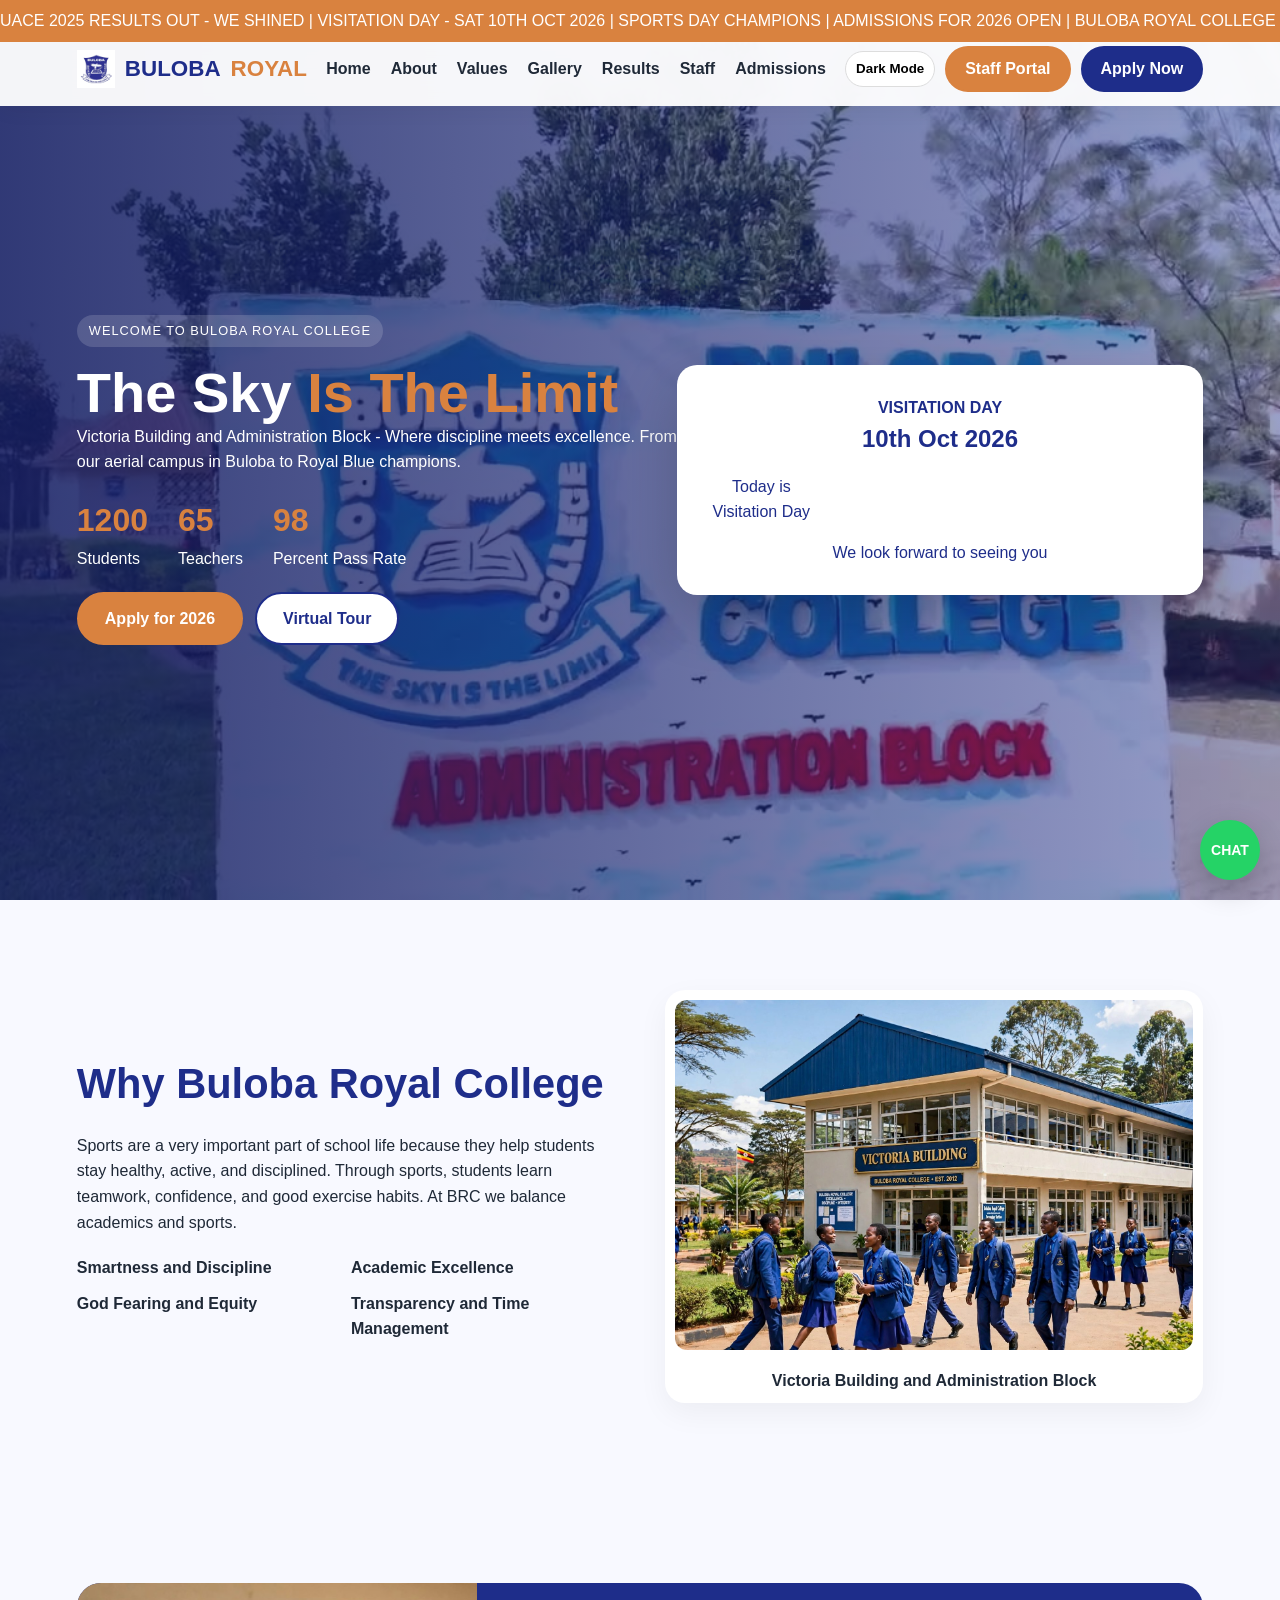
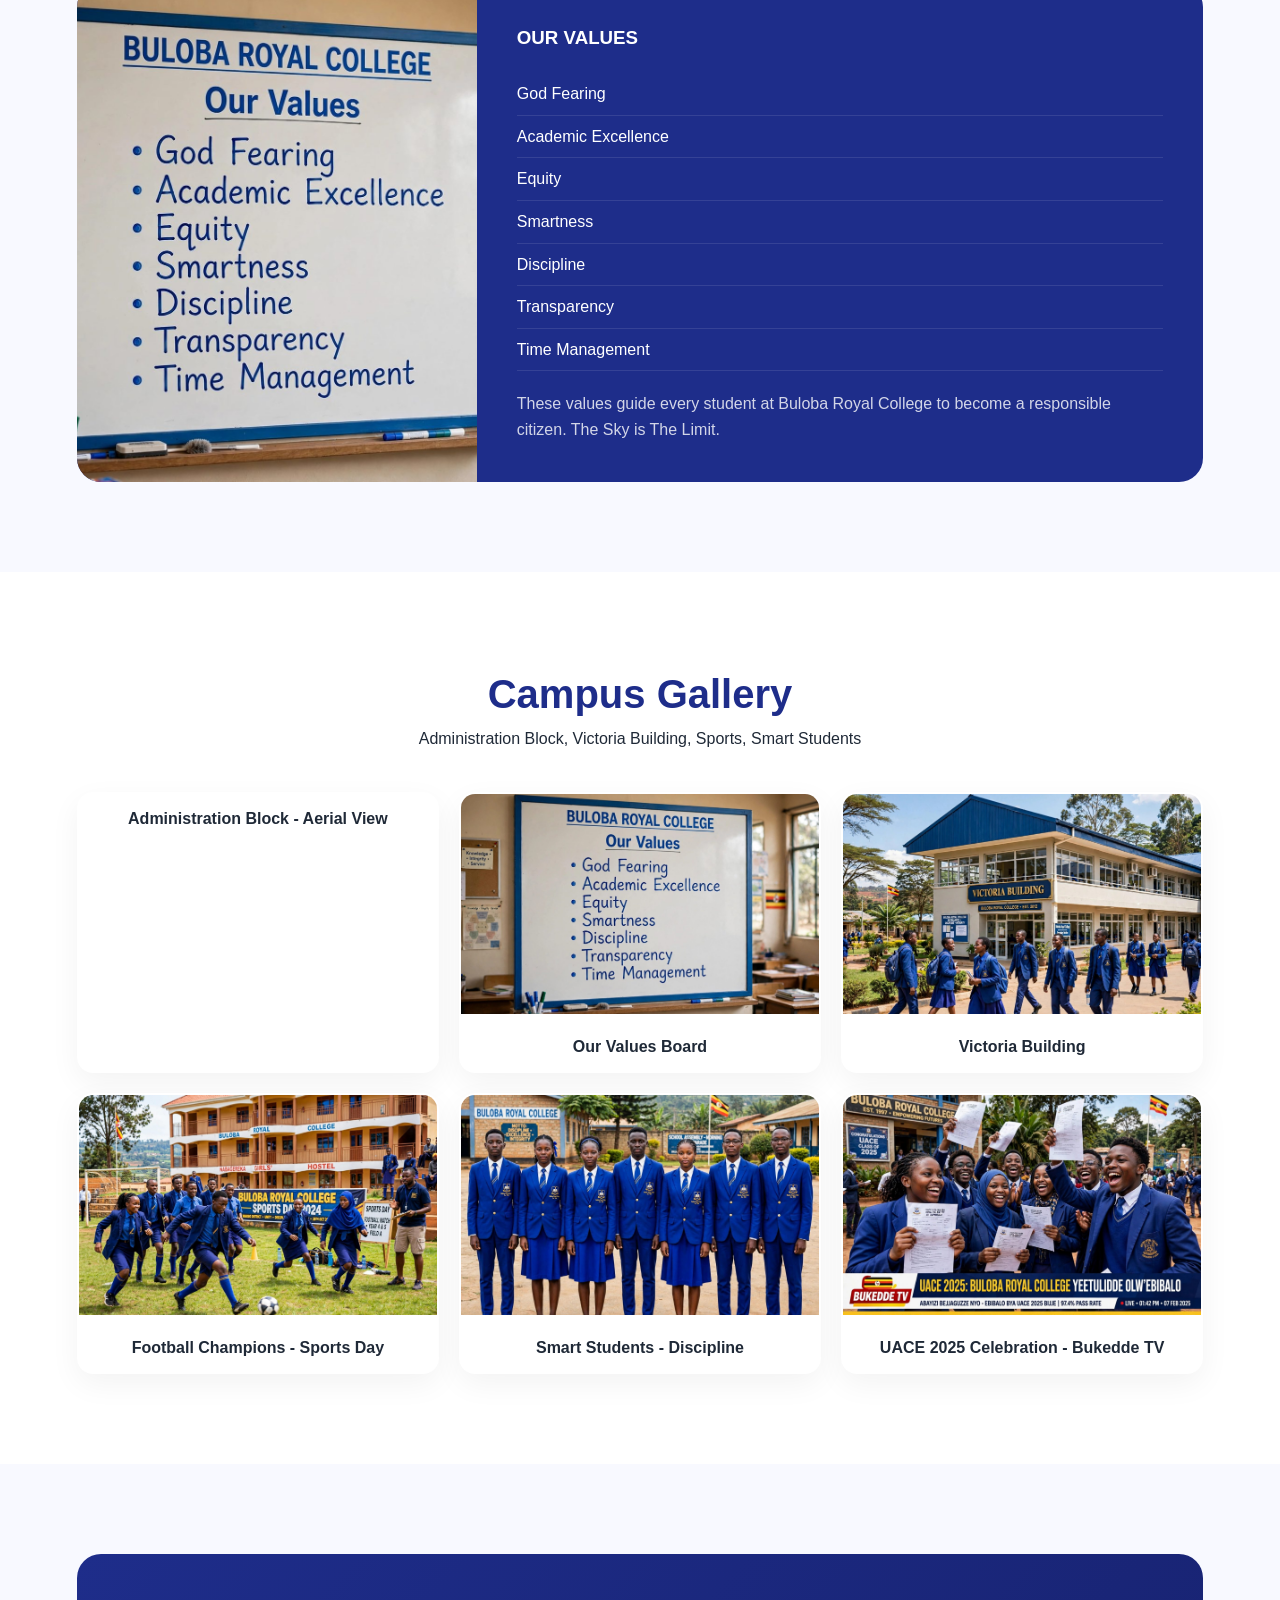
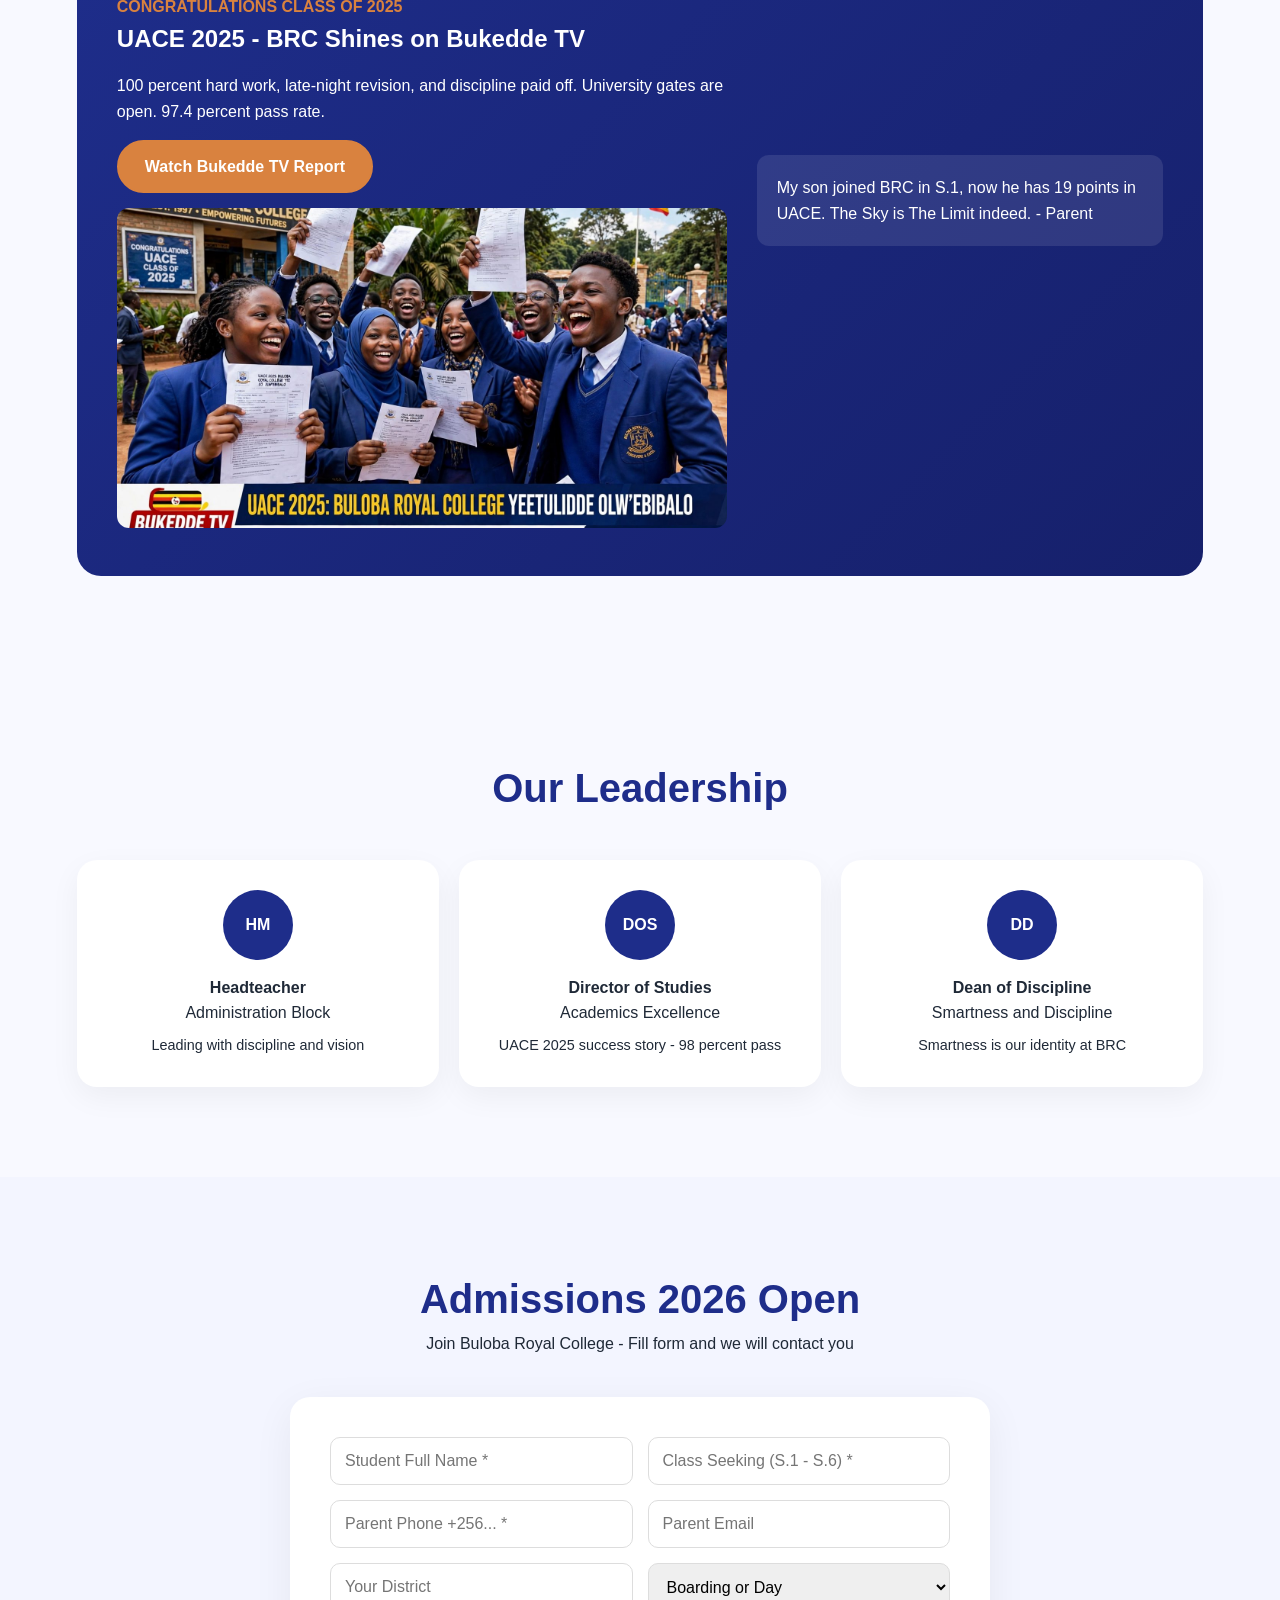
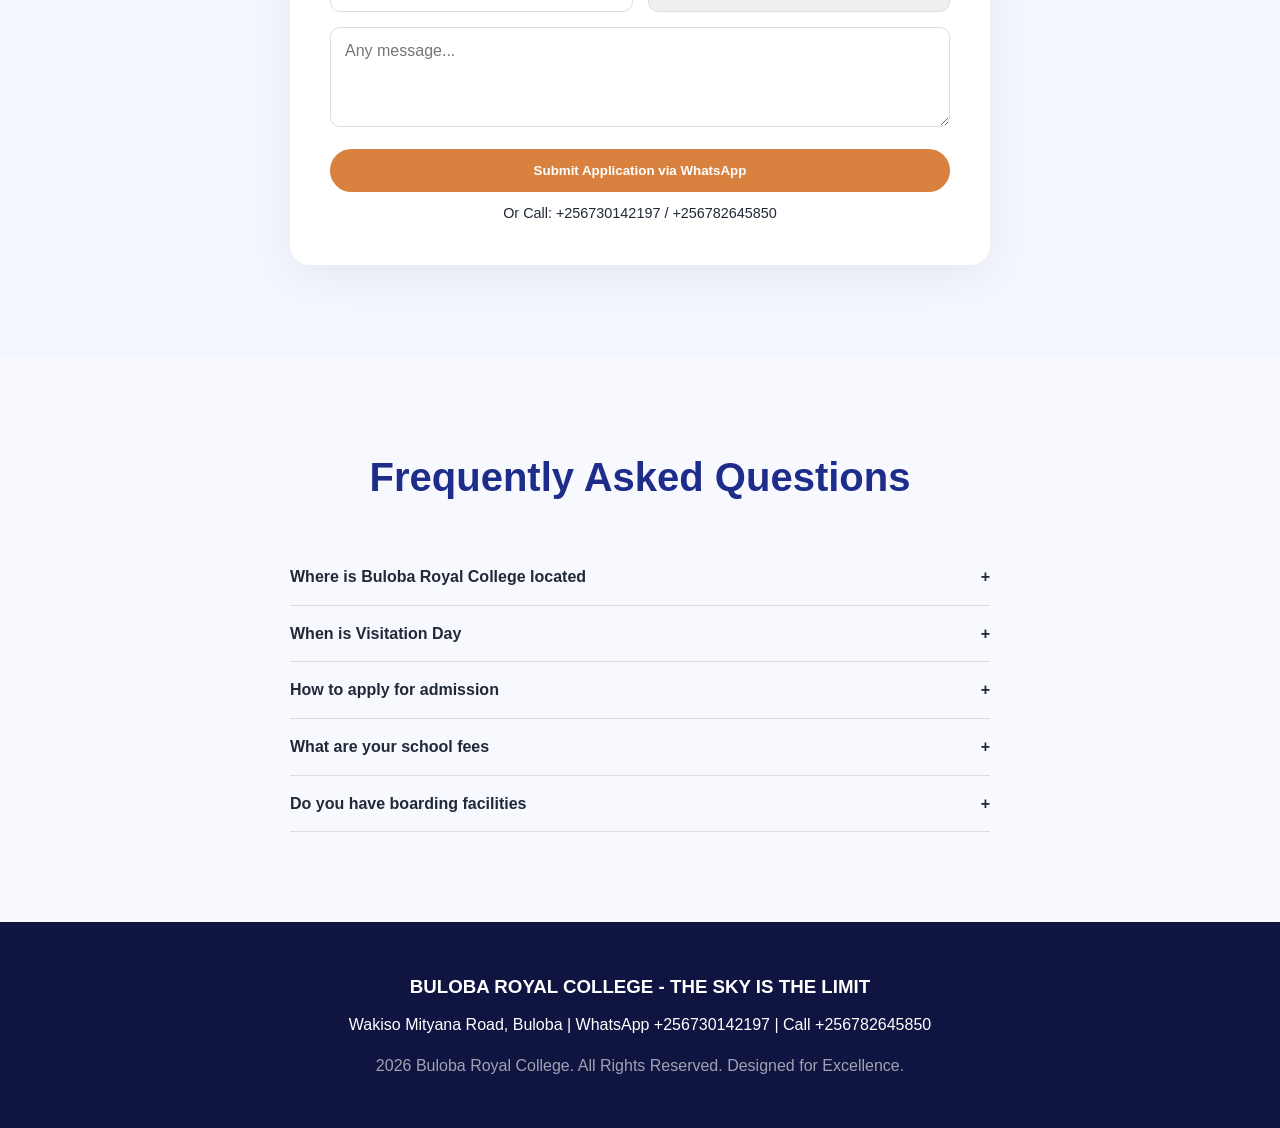
<file: index.html>
<!DOCTYPE html>
<html lang="en">
<head>
<meta charset="UTF-8">
<meta name="viewport" content="width=device-width, initial-scale=1.0">
<link rel="icon" href="badge.jpg">
<title>Buloba Royal College - The Sky Is The Limit</title>
<style>
:root{--royal:#1e2d8a;--royal-dark:#16206b;--orange:#d9823f;--light:#f8f9ff;--text:#1f2937}
*{margin:0;padding:0;box-sizing:border-box;font-family:Inter,Arial,sans-serif}
html{scroll-behavior:smooth} body{background:var(--light);color:var(--text);line-height:1.6;transition:background.3s,color.3s}
.news-ticker{background:var(--orange);color:white;overflow:hidden;white-space:nowrap;padding:8px 0;position:fixed;top:0;z-index:1001;width:100%}
.ticker-track{display:inline-block;animation:ticker 30s linear infinite} @keyframes ticker{0%{transform:translateX(0)}100%{transform:translateX(-50%)}}
nav{position:fixed;top:32px;width:100%;z-index:1000;background:rgba(255,255,255,0.95);backdrop-filter:blur(12px);display:flex;justify-content:space-between;align-items:center;padding:14px 6%;box-shadow:0 4px 20px rgba(0,0,0,0.05)}
.logo{font-weight:900;font-size:1.4rem;color:var(--royal)}.logo span{color:var(--orange)}
nav ul{display:flex;list-style:none;gap:20px} nav ul a{text-decoration:none;color:var(--text);font-weight:600}
.btn{background:var(--royal);color:white;padding:12px 26px;border-radius:30px;font-weight:700;border:2px solid var(--royal);transition:.3s;display:inline-block;text-decoration:none;text-align:center;cursor:pointer}
.btn-orange{background:var(--orange);border-color:var(--orange)}
.whatsapp-float{position:fixed;bottom:20px;right:20px;background:#25D366;color:white;width:60px;height:60px;border-radius:50%;display:flex;align-items:center;justify-content:center;font-size:14px;font-weight:800;z-index:999;box-shadow:0 10px 30px rgba(0,0,0,0.2);text-decoration:none}
.dark-btn{background:white;border:1px solid #ddd;width:90px;height:36px;border-radius:20px;cursor:pointer;font-weight:700}
.hero{min-height:100vh;position:relative;display:flex;align-items:center;justify-content:space-between;padding:120px 6% 60px;overflow:hidden;background:var(--royal-dark) url('video-poster.jpg') center/cover}
.hero-content{max-width:600px;color:white}.hero-content h1{font-size:3.5rem;font-weight:900;line-height:1.1}.hero-content h1 span{color:var(--orange)}
.badge-hero{background:rgba(255,255,255,0.15);padding:6px 12px;border-radius:20px;display:inline-block;margin-bottom:15px;font-size:0.8rem;letter-spacing:1px}
.stats-hero{display:flex;gap:30px;margin-top:20px}.stats-hero h3{font-size:2rem;color:var(--orange)}
.countdown-card{background:white;color:var(--royal);padding:30px;border-radius:20px;text-align:center;min-width:320px;box-shadow:0 20px 60px rgba(0,0,0,0.2)}
.countdown-grid{display:grid;grid-template-columns:repeat(4,1fr);gap:10px;margin:15px 0}.countdown-grid div{background:var(--light);padding:10px;border-radius:10px}
section{padding:90px 6%}.section-head{text-align:center;margin-bottom:40px}.section-head h2{font-size:2.5rem;color:var(--royal)}
.grid-2{display:grid;grid-template-columns:1fr 1fr;gap:50px;align-items:center}
.values-card{background:var(--royal);color:white;border-radius:24px;display:grid;grid-template-columns:400px 1fr;overflow:hidden}
.values-card img{width:100%;height:100%;object-fit:cover;min-height:400px}.values-content{padding:40px}
.values-content ul{list-style:none;margin-top:20px}.values-content li{padding:8px 0;border-bottom:1px solid rgba(255,255,255,0.1)}
.gallery-grid{display:grid;grid-template-columns:repeat(3,1fr);gap:20px}.gallery-item{background:white;border-radius:16px;overflow:hidden;text-align:center;cursor:pointer;box-shadow:0 10px 30px rgba(0,0,0,0.05);transition:.3s;border:2px solid transparent;font-weight:700}.gallery-item:hover{border-color:var(--orange);transform:translateY(-5px)}.gallery-item img{width:100%;height:220px;object-fit:cover}.gallery-item p{padding:12px}
.academic-banner{background:linear-gradient(135deg,var(--royal),var(--royal-dark));color:white;border-radius:24px;padding:40px;display:grid;grid-template-columns:1.2fr 0.8fr;gap:30px;align-items:center}
.academic-banner img{width:100%;border-radius:12px;height:320px;object-fit:cover;margin-top:15px}
.testimonials{position:relative;height:220px}.testi{position:absolute;opacity:0;transition:.5s;background:rgba(255,255,255,0.1);padding:20px;border-radius:12px;width:100%}.testi.active{opacity:1}
.teachers-grid{display:grid;grid-template-columns:repeat(3,1fr);gap:20px}.teacher-card{background:white;padding:30px;border-radius:20px;text-align:center;box-shadow:0 10px 30px rgba(0,0,0,0.05)}.avatar{width:70px;height:70px;background:var(--royal);color:white;border-radius:50%;display:flex;align-items:center;justify-content:center;margin:0 auto 15px;font-weight:800}
.admission-form{background:white;padding:40px;border-radius:20px;max-width:700px;margin:0 auto;box-shadow:0 10px 40px rgba(0,0,0,0.06)}.grid-2-form{display:grid;grid-template-columns:1fr 1fr;gap:15px} input,textarea,select{width:100%;padding:14px;border:1px solid #ddd;border-radius:10px;margin-bottom:15px;font-size:1rem} textarea{height:100px}
.faq-container{max-width:700px;margin:0 auto}.faq-item{border-bottom:1px solid #ddd;padding:15px 0;cursor:pointer}.faq-q{display:flex;justify-content:space-between;font-weight:700}.faq-a{display:none;padding-top:10px;opacity:.7}.faq-item.active .faq-a{display:block}
.lightbox{position:fixed;top:0;left:0;width:100%;height:100%;background:rgba(0,0,0,0.9);display:none;align-items:center;justify-content:center;z-index:2000;flex-direction:column}.lightbox.active{display:flex} #closeLightbox{position:absolute;top:20px;right:30px;color:white;font-size:40px;cursor:pointer}
footer{background:#0f1540;color:white;padding:50px 6%;text-align:center}
.reveal{opacity:0;transform:translateY(30px);transition:.8s}.reveal.active{opacity:1;transform:translateY(0)}
body.dark{background:#0f1230;color:white} body.dark nav{background:rgba(15,18,48,0.95)} body.dark nav ul a{color:white} body.dark .gallery-item, body.dark .teacher-card, body.dark .admission-form, body.dark .countdown-card{background:#1a1f4a;color:white} body.dark .section-head h2{color:white} body.dark #admissions{background:#0f1230!important}
@media(max-width:900px){.hero{flex-direction:column;gap:30px}nav ul{display:none}.grid-2,.gallery-grid,.teachers-grid,.grid-2-form{grid-template-columns:1fr}.values-card{grid-template-columns:1fr}.academic-banner{grid-template-columns:1fr}.countdown-card{width:100%}}

.menu-btn{display:none;background:none;border:0;width:44px;height:44px;cursor:pointer;flex-direction:column;justify-content:center;gap:5px;align-items:center}
.menu-btn span{display:block;width:24px;height:3px;background:var(--royal);border-radius:2px;transition:.25s}
nav.open .menu-btn span:nth-child(1){transform:translateY(8px) rotate(45deg)}nav.open .menu-btn span:nth-child(2){opacity:0}nav.open .menu-btn span:nth-child(3){transform:translateY(-8px) rotate(-45deg)}
body{overflow-x:hidden}img{max-width:100%}
@media(max-width:1100px){nav ul{gap:12px;font-size:.9rem}}
@media(max-width:900px){
 nav{flex-wrap:wrap;padding:8px 5%;max-height:calc(100vh - 32px);overflow-y:auto}
 .menu-btn{display:flex}
 nav ul,nav .nav-actions{display:none;width:100%;order:3}
 nav.open ul{display:flex;flex-direction:column;gap:0;padding-top:8px}
 nav.open ul a{display:block;padding:13px 4px;border-bottom:1px solid #e6e9f5}
 nav.open .nav-actions{display:flex!important;flex-wrap:wrap;padding:14px 0 6px}
 nav.open .nav-actions .btn,nav.open .nav-actions .dark-btn{flex:1;min-height:44px}
 body.dark nav.open ul a{border-color:rgba(255,255,255,.15)}
 .logo{font-size:1.1rem}
 .hero{padding:130px 5% 50px;min-height:auto}
 .hero-content h1{font-size:2.5rem}
 .stats-hero{gap:18px;flex-wrap:wrap}.stats-hero h3{font-size:1.6rem}
 .countdown-card{min-width:0;width:100%;padding:22px}
 section{padding:60px 5%}.section-head h2{font-size:1.9rem}.about-h{font-size:1.9rem!important}
 .grid-2{gap:26px}
 .values-card img{min-height:0;height:240px}.values-content{padding:24px}
 .academic-banner{padding:22px}.academic-banner img{height:220px}
 .testimonials{height:300px}
 .gallery-item img{height:200px}
 .admission-form{padding:22px}
 .whatsapp-float{width:52px;height:52px;bottom:14px;right:14px;font-size:12px}
 #lbImg{max-width:94vw!important}
 input,textarea,select{font-size:16px}
}
@media(max-width:480px){.news-ticker{font-size:.8rem}.hero-content h1{font-size:2.1rem}.btn{padding:12px 20px}}

.hero-video{position:absolute;inset:0;width:100%;height:100%;object-fit:cover;z-index:0}
.hero::before{content:"";position:absolute;inset:0;z-index:1;background:linear-gradient(90deg,rgba(20,30,99,.88),rgba(30,45,138,.45))}
.hero>.hero-content,.hero>.countdown-card{position:relative;z-index:2}
@media(prefers-reduced-motion:reduce){.hero-video{display:none}}
@media(max-width:900px){.hero::before{background:linear-gradient(180deg,rgba(20,30,99,.85),rgba(30,45,138,.6))}}
</style>
</head>
<body>

<div class="news-ticker">
  <div class="ticker-track">
    <span>UACE 2025 RESULTS OUT - WE SHINED | VISITATION DAY - SAT 10TH OCT 2026 | SPORTS DAY CHAMPIONS | ADMISSIONS FOR 2026 OPEN | BULOBA ROYAL COLLEGE - THE SKY IS THE LIMIT | </span>
    <span>UACE 2025 RESULTS OUT - WE SHINED | VISITATION DAY - SAT 10TH OCT 2026 | SPORTS DAY CHAMPIONS | ADMISSIONS FOR 2026 OPEN | BULOBA ROYAL COLLEGE - THE SKY IS THE LIMIT | </span>
  </div>
</div>

<nav id="nav">
  <div class="logo" style="display:flex;align-items:center;gap:10px"><img src=" badge.jpg" alt="Buloba Royal College badge" style="height:38px;width:auto">BULOBA <span>ROYAL</span></div>
  <ul>
    <li><a href="#home">Home</a></li>
    <li><a href="#about">About</a></li>
    <li><a href="#values">Values</a></li>
    <li><a href="#gallery">Gallery</a></li>
    <li><a href="#academics">Results</a></li>
    <li><a href="#teachers">Staff</a></li>
    <li><a href="#admissions">Admissions</a></li>
  </ul>
  <button class="menu-btn" id="menuBtn" aria-label="Open menu" aria-expanded="false" aria-controls="nav"><span></span><span></span><span></span></button>
  <div class="nav-actions" style="display:flex;gap:10px;align-items:center">
    <button id="darkToggle" class="dark-btn">Dark Mode</button>
    <a href="login.html" class="btn btn-orange" style="padding:8px 18px">Staff Portal</a><a href="#admissions" class="btn" style="padding:8px 18px">Apply Now</a>
  </div>
</nav>

<a href="https://wa.me/256730142197" target="_blank" class="whatsapp-float">CHAT</a>

<section class="hero" id="home">
  <video class="hero-video" autoplay muted loop playsinline preload="metadata" poster="video-poster.jpg" aria-hidden="true"><source src="campus.mp4" type="video/mp4"></video>
  <div class="hero-content reveal">
    <p class="badge-hero">WELCOME TO BULOBA ROYAL COLLEGE</p>
    <h1>The Sky <span>Is The Limit</span></h1>
    <p>Victoria Building and Administration Block - Where discipline meets excellence. From our aerial campus in Buloba to Royal Blue champions.</p>
    <div class="stats-hero">
      <div><h3 class="counter" data-target="1200">0</h3><p>Students</p></div>
      <div><h3 class="counter" data-target="65">0</h3><p>Teachers</p></div>
      <div><h3 class="counter" data-target="98">0</h3><p>Percent Pass Rate</p></div>
    </div>
    <div style="display:flex;gap:12px;margin-top:20px;flex-wrap:wrap">
      <a href="#admissions" class="btn btn-orange">Apply for 2026</a>
      <a href="#gallery" class="btn" style="background:white;color:#1e2d8a">Virtual Tour</a>
    </div>
  </div>
  <div class="countdown-card reveal">
    <h4>VISITATION DAY</h4>
    <h2>10th Oct 2026</h2>
    <div id="countdown" class="countdown-grid"></div>
    <p>We look forward to seeing you</p>
  </div>
</section>

<section id="about">
  <div class="grid-2 reveal">
    <div>
      <h2 class="about-h" style="font-size:2.6rem;color:var(--royal)">Why Buloba Royal College</h2>
      <p style="margin:15px 0">Sports are a very important part of school life because they help students stay healthy, active, and disciplined. Through sports, students learn teamwork, confidence, and good exercise habits. At BRC we balance academics and sports.</p>
      <div style="display:grid;grid-template-columns:1fr 1fr;gap:10px;margin-top:20px;font-weight:600">
        <div>Smartness and Discipline</div><div>Academic Excellence</div><div>God Fearing and Equity</div><div>Transparency and Time Management</div>
      </div>
    </div>
    <div style="background:white;padding:10px;border-radius:20px;box-shadow:0 10px 30px rgba(0,0,0,0.05)">
      <img src=" victoria-building.jpg" style="width:100%;border-radius:12px;height:350px;object-fit:cover" alt="Victoria Building">
      <p style="text-align:center;margin-top:10px;font-weight:700">Victoria Building and Administration Block</p>
    </div>
  </div>
</section>

<section id="values">
  <div class="values-card reveal">
    <img src=" our-values.jpg" alt="Our Values">
    <div class="values-content">
      <h3>OUR VALUES</h3>
      <ul>
        <li>God Fearing</li><li>Academic Excellence</li><li>Equity</li><li>Smartness</li><li>Discipline</li><li>Transparency</li><li>Time Management</li>
      </ul>
      <p style="margin-top:20px;opacity:0.8">These values guide every student at Buloba Royal College to become a responsible citizen. The Sky is The Limit.</p>
    </div>
  </div>
</section>

<section id="gallery" style="background:white">
  <div class="section-head reveal"><h2>Campus Gallery</h2><p>Administration Block, Victoria Building, Sports, Smart Students</p></div>
  <div class="gallery-grid reveal">
    <div class="gallery-item"><administration.jpg"><p>Administration Block - Aerial View</p></div>
    <div class="gallery-item"><img src=" our-values.jpg"><p>Our Values Board</p></div>
    <div class="gallery-item"><img src=" victoria-building.jpg"><p>Victoria Building</p></div>
    <div class="gallery-item"><img src=" sports.jpg"><p>Football Champions - Sports Day</p></div>
    <div class="gallery-item"><img src=" students.jpg"><p>Smart Students - Discipline</p></div>
    <div class="gallery-item"><img src=" uace-2025.jpg"><p>UACE 2025 Celebration - Bukedde TV</p></div>
  </div>
</section>

<section id="academics">
  <div class="academic-banner reveal">
    <div>
      <p style="color:#d9823f;font-weight:800">CONGRATULATIONS CLASS OF 2025</p>
      <h2>UACE 2025 - BRC Shines on Bukedde TV</h2>
      <p style="margin:15px 0">100 percent hard work, late-night revision, and discipline paid off. University gates are open. 97.4 percent pass rate.</p>
      <a href="https://www.facebook.com/share/p/1Dmtd6RfWp/" target="_blank" class="btn btn-orange">Watch Bukedde TV Report</a>
      <img src=" uace-2025.jpg" alt="UACE Celebration">
    </div>
    <div class="testimonials">
      <div class="testi active">My son joined BRC in S.1, now he has 19 points in UACE. The Sky is The Limit indeed. - Parent</div>
      <div class="testi">Discipline and smartness made me who I am. - Former Student, 2023</div>
      <div class="testi">Best sports and academics balance in Wakiso District. - Senior Six Student</div>
      <div class="testi">Buloba Royal College shaped my future. From S.1 to University. - Alumni</div>
    </div>
  </div>
</section>

<section id="teachers">
  <div class="section-head reveal"><h2>Our Leadership</h2></div>
  <div class="teachers-grid reveal">
    <div class="teacher-card"><div class="avatar">HM</div><h4>Headteacher</h4><p>Administration Block</p><p style="font-size:0.9rem;margin-top:8px">Leading with discipline and vision</p></div>
    <div class="teacher-card"><div class="avatar">DOS</div><h4>Director of Studies</h4><p>Academics Excellence</p><p style="font-size:0.9rem;margin-top:8px">UACE 2025 success story - 98 percent pass</p></div>
    <div class="teacher-card"><div class="avatar">DD</div><h4>Dean of Discipline</h4><p>Smartness and Discipline</p><p style="font-size:0.9rem;margin-top:8px">Smartness is our identity at BRC</p></div>
  </div>
</section>

<section id="admissions" style="background:#f3f5ff">
  <div class="section-head reveal"><h2>Admissions 2026 Open</h2><p>Join Buloba Royal College - Fill form and we will contact you</p></div>
  <form id="admissionForm" class="admission-form reveal">
    <div class="grid-2-form">
      <input type="text" id="name" placeholder="Student Full Name *" required>
      <input type="text" id="class" placeholder="Class Seeking (S.1 - S.6) *" required>
    </div>
    <div class="grid-2-form">
      <input type="tel" id="phone" placeholder="Parent Phone +256... *" required>
      <input type="email" id="email" placeholder="Parent Email">
    </div>
    <div class="grid-2-form">
      <input type="text" id="location" placeholder="Your District">
      <select id="boarding"><option>Boarding or Day</option><option>Boarding</option><option>Day Scholar</option></select>
    </div>
    <textarea id="message" placeholder="Any message..."></textarea>
    <button type="submit" class="btn btn-orange" style="width:100%">Submit Application via WhatsApp</button>
    <p id="formStatus" style="margin-top:10px;text-align:center;font-weight:700"></p>
    <p style="text-align:center;margin-top:10px;font-size:0.9rem">Or Call: +256730142197 / +256782645850</p>
  </form>
</section>

<section id="faq">
  <div class="section-head reveal"><h2>Frequently Asked Questions</h2></div>
  <div class="faq-container reveal">
    <div class="faq-item"><div class="faq-q">Where is Buloba Royal College located <span>+</span></div><div class="faq-a">Wakiso - Mityana Road, Buloba. Surrounded by green, easy access from Kampala.</div></div>
    <div class="faq-item"><div class="faq-q">When is Visitation Day <span>+</span></div><div class="faq-a">Saturday 10th October 2026. We look forward to seeing you. Safe journey.</div></div>
    <div class="faq-item"><div class="faq-q">How to apply for admission <span>+</span></div><div class="faq-a">Fill admissions form above or call +256730142197 or +256782645850. Admissions for S.1 to S.6 are open.</div></div>
    <div class="faq-item"><div class="faq-q">What are your school fees <span>+</span></div><div class="faq-a">Contact administration for current fees structure. We have flexible payment plans for boarding and day scholars.</div></div>
    <div class="faq-item"><div class="faq-q">Do you have boarding facilities <span>+</span></div><div class="faq-a">Yes, we have separate boys and girls hostels including Victoria Building and Nabagereka Girls Hostel with full-time matrons.</div></div>
  </div>
</section>

<footer>
  <h3>BULOBA ROYAL COLLEGE - THE SKY IS THE LIMIT</h3>
  <p style="margin-top:10px">Wakiso Mityana Road, Buloba | WhatsApp +256730142197 | Call +256782645850</p>
  <p style="opacity:.6;margin-top:15px">2026 Buloba Royal College. All Rights Reserved. Designed for Excellence.</p>
</footer>

<div id="lightbox" class="lightbox"><span id="closeLightbox">X</span><img id="lbImg" style="max-width:90vw;max-height:85vh;border-radius:12px"><p id="lbCaption" style="color:white;margin-top:15px;font-weight:700"></p></div>

<script>
// Reveal animation
const reveals=document.querySelectorAll('.reveal');
reveals.forEach(r=>{
  const obs=new IntersectionObserver((entries)=>{
    entries.forEach(e=>{if(e.isIntersecting)e.target.classList.add('active')})
  },{threshold:0.15});
  obs.observe(r);
});

// Counter animation
const counters=document.querySelectorAll('.counter');
counters.forEach(c=>{
  const update=()=>{
    const target=+c.getAttribute('data-target');
    const count=+c.innerText;
    const inc=target/100;
    if(count<target){c.innerText=Math.ceil(count+inc);setTimeout(update,20)} else c.innerText=target;
  }; update();
});

// Countdown to Visitation Day
const countdownEl=document.getElementById('countdown');
const targetDate=new Date('Oct 10, 2026 08:00:00').getTime();
setInterval(()=>{
  const now=new Date().getTime();
  const dist=targetDate-now;
  if(dist<0){countdownEl.innerHTML="Today is Visitation Day";return}
  const d=Math.floor(dist/(1000*60*60*24));
  const h=Math.floor((dist%(1000*60*60*24))/(1000*60*60));
  const m=Math.floor((dist%(1000*60*60))/(1000*60));
  const s=Math.floor((dist%(1000*60))/1000);
  countdownEl.innerHTML=`<div><b>${d}</b><br>Days</div><div><b>${h}</b><br>Hrs</div><div><b>${m}</b><br>Min</div><div><b>${s}</b><br>Sec</div>`;
},1000);

// Testimonials carousel
let testiIndex=0;
const testis=document.querySelectorAll('.testi');
setInterval(()=>{
  testis.forEach(t=>t.classList.remove('active'));
  testiIndex=(testiIndex+1)%testis.length;
  testis[testiIndex].classList.add('active');
},4000);

// Dark Mode toggle - KEEP THIS FEATURE
document.getElementById('darkToggle').addEventListener('click',()=>{
  document.body.classList.toggle('dark');
  const btn=document.getElementById('darkToggle');
  btn.innerText=document.body.classList.contains('dark')?'Light Mode':'Dark Mode';
});

// Gallery Lightbox - KEEP THIS FEATURE
const lightbox=document.getElementById('lightbox');
const lbImg=document.getElementById('lbImg');
const lbCaption=document.getElementById('lbCaption');
document.querySelectorAll('.gallery-item').forEach(item=>{
  item.addEventListener('click',()=>{
    const img=item.querySelector('img');
    const caption=item.querySelector('p');
    lbImg.src=img.src;
    lbCaption.innerText=caption.innerText;
    lightbox.classList.add('active');
  });
});
document.getElementById('closeLightbox').addEventListener('click',()=>lightbox.classList.remove('active'));
lightbox.addEventListener('click',(e)=>{if(e.target==lightbox) lightbox.classList.remove('active')});

// FAQ Accordion - KEEP THIS FEATURE
document.querySelectorAll('.faq-item').forEach(item=>{
  item.addEventListener('click',()=>{
    const wasActive=item.classList.contains('active');
    document.querySelectorAll('.faq-item').forEach(i=>{i.classList.remove('active'); i.querySelector('.faq-q span').innerText='+';});
    if(!wasActive){item.classList.add('active'); item.querySelector('.faq-q span').innerText='-';}
  });
});

// Form to WhatsApp - KEEP THIS FEATURE
document.getElementById('admissionForm').addEventListener('submit',function(e){
  e.preventDefault();
  const name=document.getElementById('name').value;
  const cls=document.getElementById('class').value;
  const phone=document.getElementById('phone').value;
  const email=document.getElementById('email').value;
  const loc=document.getElementById('location').value;
  const board=document.getElementById('boarding').value;
  const msg=document.getElementById('message').value;
  const text=`Hello Buloba Royal College%0A%0ANew Admission:%0AName: ${name}%0AClass: ${cls}%0APhone: ${phone}%0AEmail: ${email}%0ADistrict: ${loc}%0ABoarding: ${board}%0AMessage: ${msg}%0A%0AThe Sky Is The Limit`;
  document.getElementById('formStatus').innerText="Redirecting to WhatsApp...";
  window.open(`https://wa.me/256730142197?text=${text}`,'_blank');
  setTimeout(()=>{document.getElementById('formStatus').innerText="Application sent. We will contact you soon.";},1000);
});

// Fallback for missing images
document.addEventListener('error', function(e){
  if(e.target.tagName === 'IMG'){
    e.target.src = 'https://via.placeholder.com/800x500/1e2d8a/ffffff?text=Buloba+Royal+College';
  }
}, true);

// Mobile menu
const navEl=document.getElementById('nav'),mb=document.getElementById('menuBtn');
mb.onclick=()=>{const o=navEl.classList.toggle('open');mb.setAttribute('aria-expanded',o);mb.setAttribute('aria-label',o?'Close menu':'Open menu')};
navEl.querySelectorAll('ul a').forEach(a=>a.addEventListener('click',()=>{navEl.classList.remove('open');mb.setAttribute('aria-expanded',false)}));
</script>
</body>
</html>
</file>
